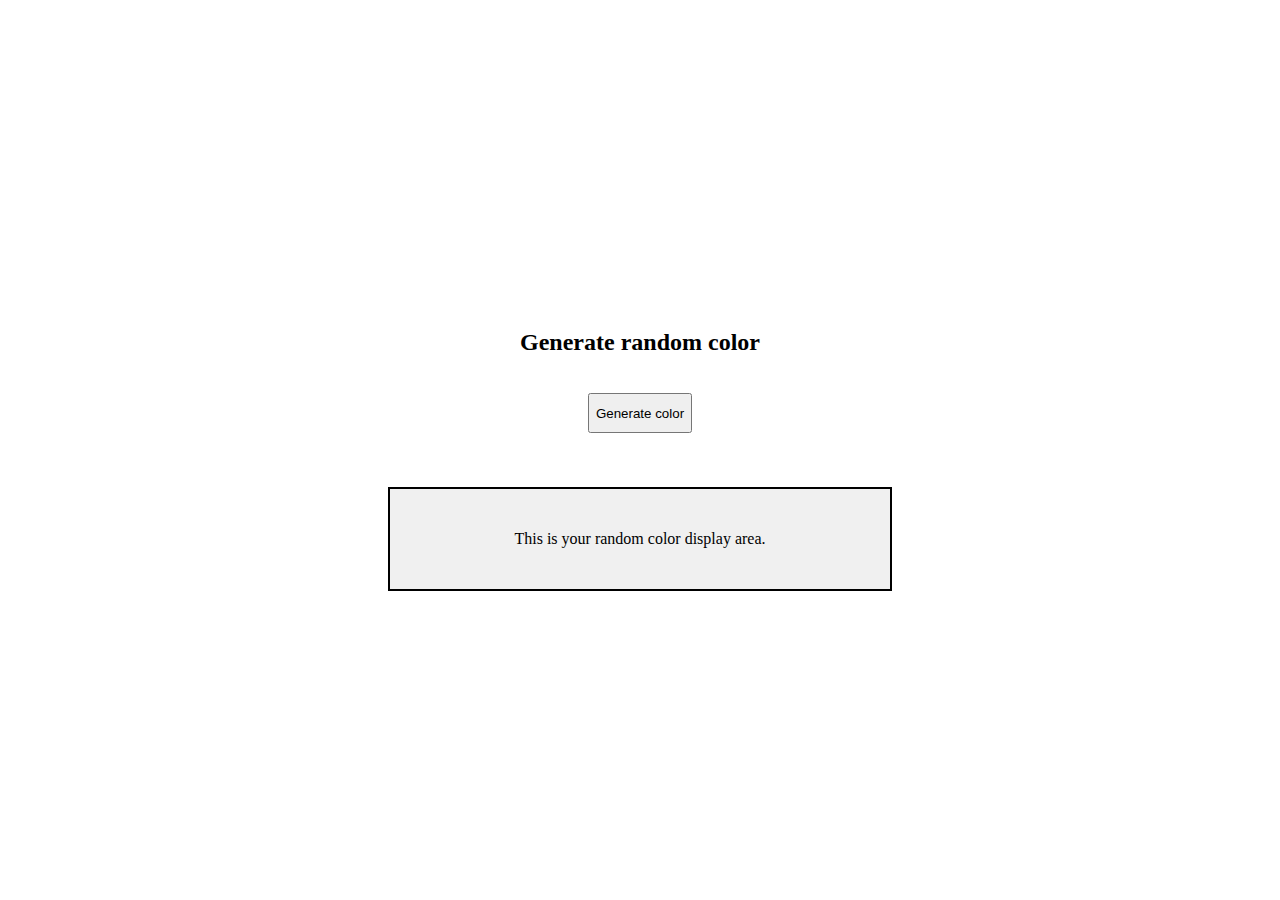
<file: Colors Generator/index.html>
<!DOCTYPE html>
<html lang="en">
<head>
    <meta charset="UTF-8">
    <meta name="viewport" content="width=device-width, initial-scale=1.0">
    <link rel="stylesheet" href="style.css">
    <title>Document</title>
    
</head>
<body>
   



    <h2>Generate random color</h2>
    <br />
    <button style="height: 40px;" >Generate color</button>
    <br/>
    <br/>
    <br/>

    <div >
        This is your random color display area.
    </div>


    <script src="script.js"></script>
</body>
</html>
</file>
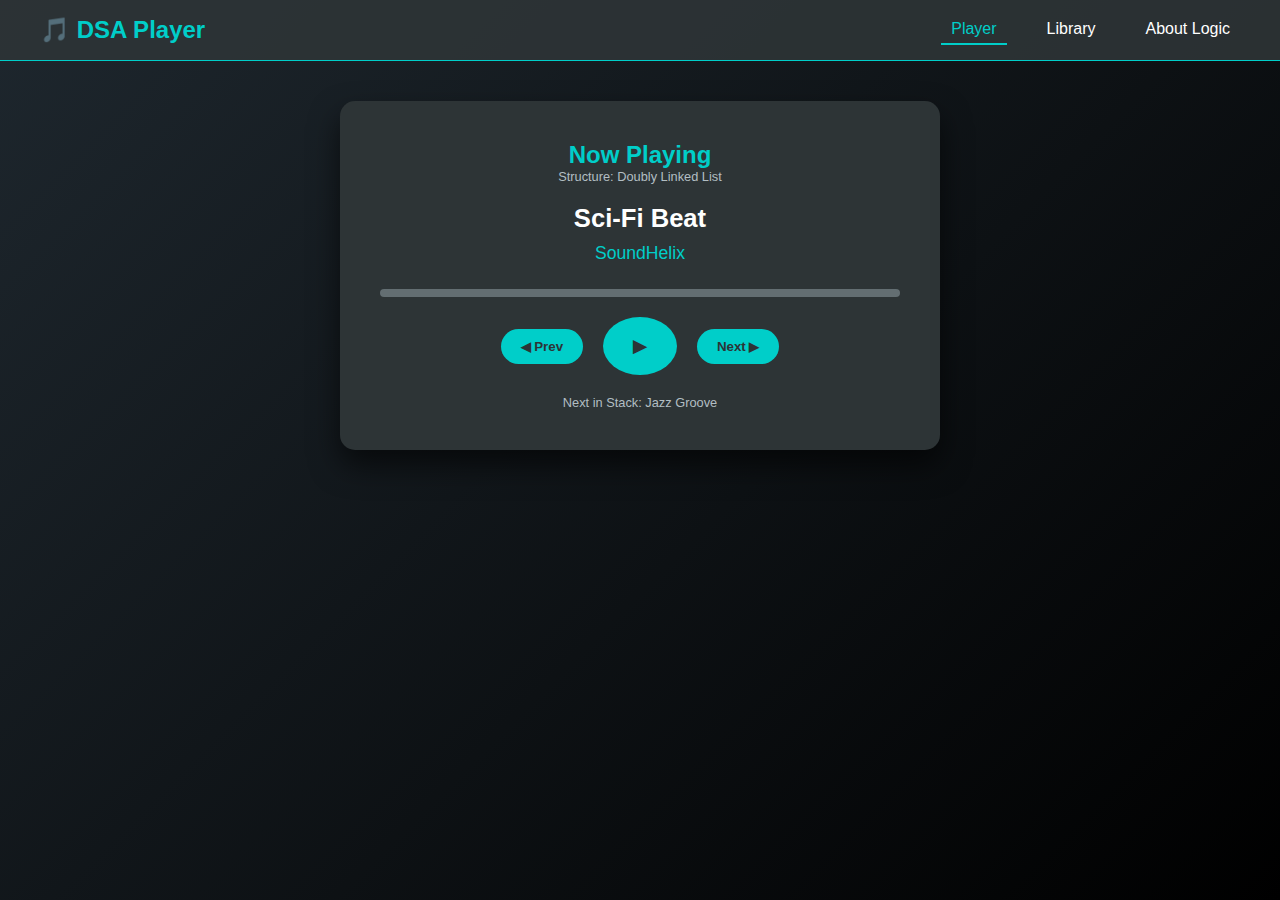
<file: Song Player/index.html>
<!-- <!DOCTYPE html>
<html lang="en">
<head>
    <meta charset="UTF-8">
    <meta name="viewport" content="width=device-width, initial-scale=1.0">
    <title>Music Player</title>
    <link rel="stylesheet" href="style.css">
</head>
<body>

    <div class="player-container">
        <header>
            <h2>Music Player</h2>
            <p>Structure: Doubly Linked List</p>
        </header>

        <div class="song-info">
            <h1 id="title">Select a Song</h1>
            <h3 id="artist">...</h3>
        </div>

        <audio id="audio-player"></audio>

        <div class="progress-container">
            <div class="progress" id="progress"></div>
        </div>

        <div class="buttons">
            <button id="prev-btn" class="action-btn" title="Previous Node">
                &#9664; Prev
            </button>
            
            <button id="play-btn" class="action-btn big" title="Play/Pause">
                &#9658; </button>
            
            <button id="next-btn" class="action-btn" title="Next Node">
                Next &#9654;
            </button>
        </div>

        <div class="playlist-section">
            <h4>Current Queue (Linked List Traversal)</h4>
            <ul id="playlist-ui">
                </ul>
        </div>

        <div class="add-song-section">
            <input type="text" id="input-title" placeholder="Song Title">
            <input type="text" id="input-artist" placeholder="Artist Name">
            <button id="add-btn">Add Node</button>
        </div>
    </div>

    <script src="script.js"></script>
</body>
</html>



















 -->















 <!DOCTYPE html>
<html lang="en">
<head>
    <meta charset="UTF-8">
    <meta name="viewport" content="width=device-width, initial-scale=1.0">
    <title>DSA Music Player Pro</title>
    <link rel="stylesheet" href="style.css">
</head>
<body>

    <nav class="navbar">
        <div class="logo">🎵 DSA Player</div>
        <ul class="nav-links">
            <li onclick="showPage('home')" class="active-link">Player</li>
            <li onclick="showPage('library')">Library</li>
            <li onclick="showPage('about')">About Logic</li>
        </ul>
    </nav>

    <div id="home" class="page-section active-page">
        <div class="player-container">
            <header>
                <h2>Now Playing</h2>
                <p>Structure: Doubly Linked List</p>
            </header>

            <div class="song-info">
                <h1 id="title">Select a Song</h1>
                <h3 id="artist">...</h3>
            </div>

            <audio id="audio-player"></audio>

            <div class="progress-container" id="progress-container">
                <div class="progress" id="progress"></div>
            </div>

            <div class="buttons">
                <button id="prev-btn" class="action-btn" title="Previous Node">&#9664; Prev</button>
                <button id="play-btn" class="action-btn big" title="Play/Pause">&#9658;</button>
                <button id="next-btn" class="action-btn" title="Next Node">Next &#9654;</button>
            </div>
            
            <div class="mini-queue">
                <p>Next in Stack: <span id="next-song-preview">None</span></p>
            </div>
        </div>
    </div>

    <div id="library" class="page-section">
        <div class="content-box">
            <h2>Music Library</h2>
            <p>Full Linked List Traversal View</p>
            
            <div class="add-song-section">
                <input type="text" id="input-title" placeholder="Song Title">
                <input type="text" id="input-artist" placeholder="Artist Name">
                <button id="add-btn">Append Node</button>
            </div>

            <ul id="playlist-ui" class="full-playlist">
                </ul>
        </div>
    </div>

    <div id="about" class="page-section">
        <div class="content-box">
            <h2>Project Documentation</h2>
            <h3>Why Doubly Linked List?</h3>
            <p>This project uses a <strong>Doubly Linked List (DLL)</strong> data structure to manage the song queue efficiently.</p>
            
            <div class="stats-grid">
                <div class="stat-card">
                    <h4>Next/Prev</h4>
                    <p>O(1)</p>
                    <small>Instant access to neighbor nodes.</small>
                </div>
                <div class="stat-card">
                    <h4>Insertion</h4>
                    <p>O(1)</p>
                    <small>Efficient appending at Tail.</small>
                </div>
                <div class="stat-card">
                    <h4>Traversal</h4>
                    <p>O(n)</p>
                    <small>Linear scan for playlist view.</small>
                </div>
            </div>

            <p class="tech-note">
                Unlike arrays, the DLL allows bidirectional traversal (Previous/Next) without index calculations, making it ideal for music players where "Previous Song" is a core feature.
            </p>
        </div>
    </div>

    <script src="script.js"></script>
</body>
</html>
</file>
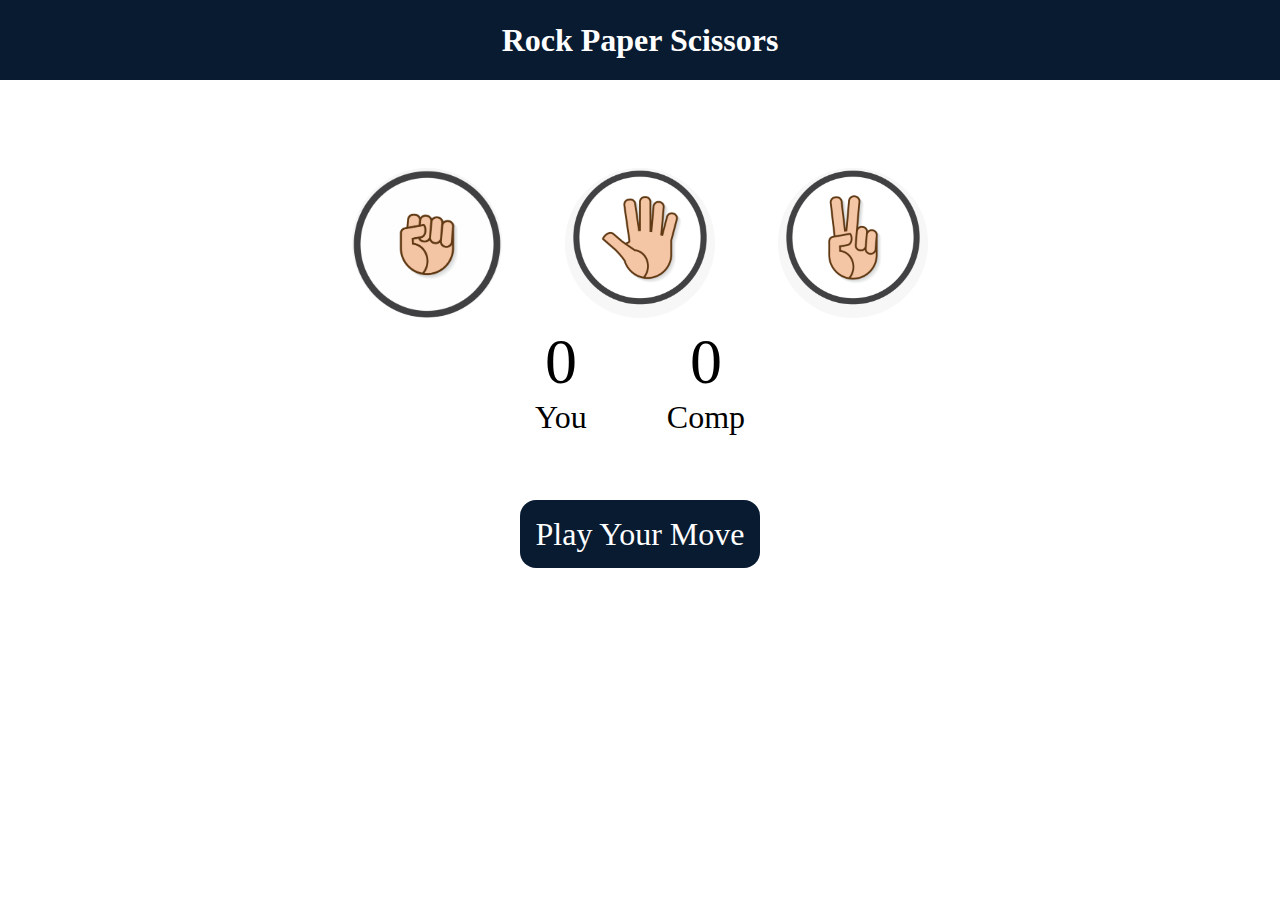
<file: STONE PAPER SCSSOR GAME/index.html>
<!DOCTYPE html>
<html lang="en">
<head>
    <meta charset="UTF-8">
    <meta name="viewport" content="width=device-width, initial-scale=1.0">
    <title>Document</title>
    <link rel="stylesheet" href="style.css">
</head>
<body>
    <h1>Rock Paper Scissors</h1>     
 <div class="choices">
    <div class="choice" id="rock">
        <img src="stones.png">
    </div>
    <div class="choice" id="paper">
        <img src="papers1.png">
    </div>
    <div class="choice" id="scissors">
        <img src="scissors2.png">
    </div>
 </div>

 <div class="score-board">
    <div class="score"> 
        <P id="user-score">0</P>
        <p>You</p>
    </div>
    <div class="score"> 
        <P id="comp-score">0</P>
        <p>Comp</p>
    </div>
 </div>

 <div class="msg-container">
     <P id="msg">Play Your Move</P>
 </div>
    <script src="app.js">  </script>
</body>
</html>
</file>
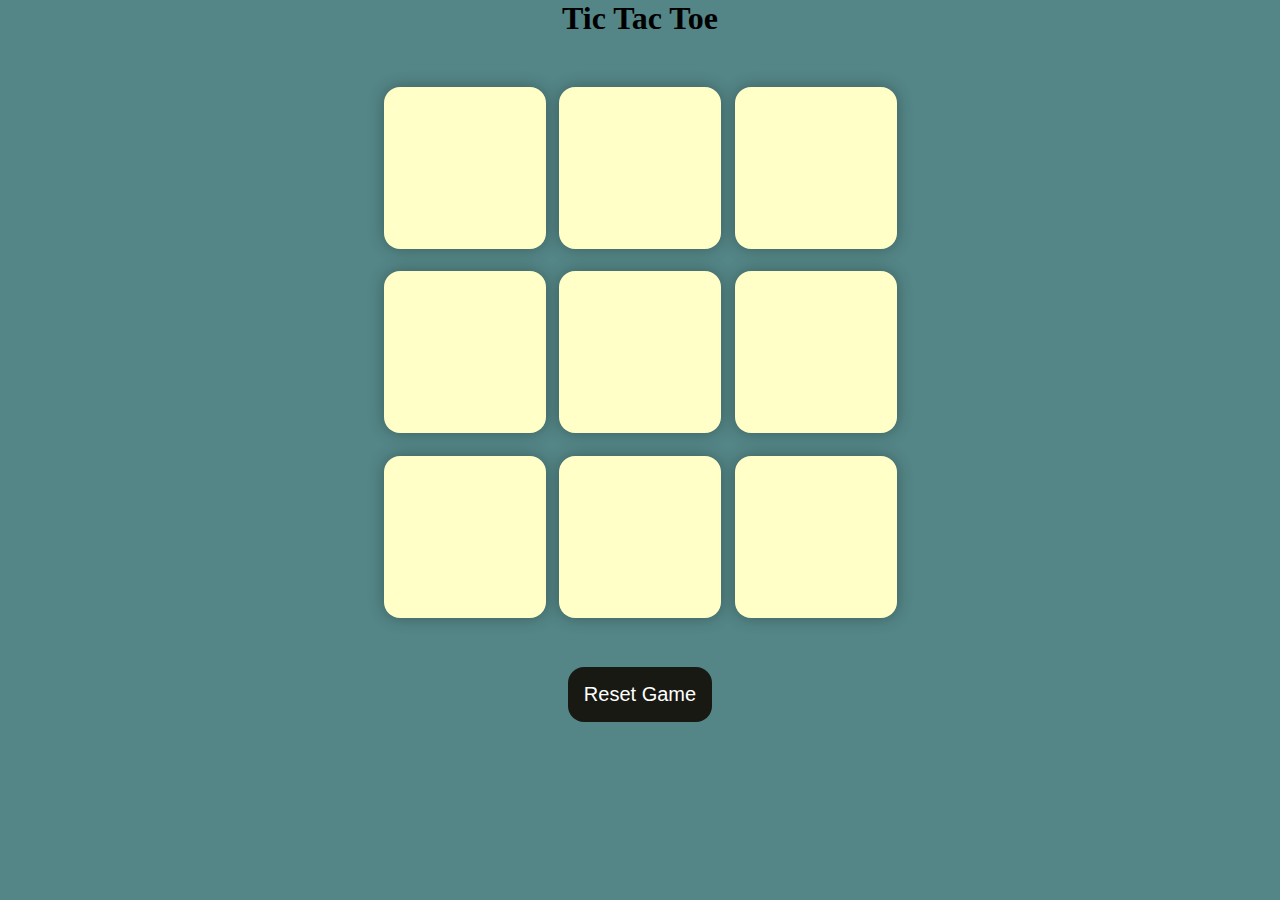
<file: Tic Tac Toe/index.html>
<!DOCTYPE html>
<html lang="en">
<head>
    <meta charset="UTF-8">
    <meta name="viewport" content="width=device-width, initial-scale=1.0">
    <title>Document</title>
    <link rel="stylesheet" href="style.css"> </link>
</head>
<body>
    <div class="msg-container hide">
        <p id="msg">winner</p>
        <button id="new-btn">New Game</button>
    </div>
    <main>
        <h1>Tic Tac Toe</h1>
    <div class="container">
        <div class="game">
            <button class="box"></button>
            <button class="box"></button>
            <button class="box"></button>
            <button class="box"></button>
            <button class="box"></button>
            <button class="box"></button>
            <button class="box"></button>
            <button class="box"></button>
            <button class="box"></button>
        </div>
    </div>
    <button id="reset-btn">Reset Game</button>
    </main>
    
    <script src="app.js"></script>
</body>
</html>
</file>
<file: Colors Generator/style.css>
body {
    display: flex;
    flex-direction: column; 
    justify-content: center;
    align-items: center;
    height: 100vh;
    margin: 0; 
}

div {
    height: 100px;
    width: 500px;
    border: 2px solid black;
    display: flex;
    justify-content: center;
    align-items: center;
    background-color: #f0f0f0; 
}
</file>
<file: Song Player/style.css>
/* * {
    box-sizing: border-box;
    margin: 0;
    padding: 0;
}

body {
    font-family: 'Segoe UI', Tahoma, Geneva, Verdana, sans-serif;
    background: linear-gradient(135deg, #2d3436, #000000);
    color: #fff;
    display: flex;
    justify-content: center;
    align-items: center;
    min-height: 100vh;
}


.player-container {
    background-color: #1e272e;
    width: 380px;
    border-radius: 15px;
    box-shadow: 0 15px 30px rgba(0,0,0,0.6);
    padding: 30px;
    text-align: center;
}

header h2 { color: #00cec9; margin-bottom: 5px; }
header p { color: #b2bec3; font-size: 0.8rem; margin-bottom: 20px; }


.song-info h1 { font-size: 1.4rem; margin-bottom: 5px; }
.song-info h3 { font-size: 1rem; color: #00cec9; font-weight: normal; margin-bottom: 20px;}


.progress-container {
    background-color: #636e72;
    border-radius: 5px;
    margin: 15px 0;
    height: 6px;
    width: 100%;
    overflow: hidden;
}

.progress {
    background-color: #00cec9;
    height: 100%;
    width: 0%;
    transition: width 0.1s linear;
}


.buttons {
    display: flex;
    justify-content: center;
    align-items: center;
    gap: 20px;
    margin-bottom: 20px;
}

.action-btn {
    background: #00cec9;
    border: none;
    color: #2d3436;
    padding: 10px 20px;
    border-radius: 30px;
    font-weight: bold;
    cursor: pointer;
    transition: transform 0.2s;
}

.action-btn:hover { transform: scale(1.05); background: #fff; }
.action-btn:active { transform: scale(0.95); }


.action-btn.big {
    padding: 15px 25px;
    font-size: 1.5rem;
    border-radius: 50%;
}


.playlist-section { text-align: left; margin-top: 20px; border-top: 1px solid #636e72; padding-top: 10px; }
.playlist-section h4 { color: #b2bec3; font-size: 0.8rem; margin-bottom: 10px; }

ul { list-style: none; max-height: 150px; overflow-y: auto; }
li {
    padding: 8px 10px;
    border-radius: 5px;
    margin-bottom: 5px;
    font-size: 0.9rem;
    display: flex; justify-content: space-between;
    background: #353b48;
}
li.active { background: #00cec9; color: #2d3436; font-weight: bold; }


.add-song-section { margin-top: 20px; display: flex; gap: 5px; }
.add-song-section input { width: 35%; padding: 8px; border-radius: 5px; border: none; }
.add-song-section button { width: 30%; background: #00cec9; border: none; border-radius: 5px; cursor: pointer; font-weight: bold;}
 */











 /* General Reset */
* { box-sizing: border-box; margin: 0; padding: 0; }

body {
    font-family: 'Segoe UI', Tahoma, Geneva, Verdana, sans-serif;
    background: linear-gradient(135deg, #1e272e, #000000);
    color: #fff;
    min-height: 100vh;
    display: flex;
    flex-direction: column;
    align-items: center;
}

/* ================= NAVIGATION BAR ================= */
.navbar {
    width: 100%;
    background: rgba(45, 52, 54, 0.9);
    padding: 15px 40px;
    display: flex;
    justify-content: space-between;
    align-items: center;
    border-bottom: 1px solid #00cec9;
    position: sticky;
    top: 0;
    z-index: 100;
}

.logo { font-size: 1.5rem; font-weight: bold; color: #00cec9; }

.nav-links { list-style: none; display: flex; gap: 30px; }

.nav-links li {
    cursor: pointer;
    font-weight: 500;
    transition: color 0.3s;
    padding: 5px 10px;
}

.nav-links li:hover, .active-link {
    color: #00cec9;
    border-bottom: 2px solid #00cec9;
}

/* ================= PAGE SECTIONS ================= */
.page-section {
    display: none; /* Hidden by default */
    width: 100%;
    max-width: 600px;
    margin-top: 40px;
    animation: fadeIn 0.5s ease;
}

.active-page { display: block; } /* Only active page shows */

@keyframes fadeIn {
    from { opacity: 0; transform: translateY(10px); }
    to { opacity: 1; transform: translateY(0); }
}

/* ================= PLAYER STYLES (HOME) ================= */
.player-container {
    background-color: #2d3436;
    border-radius: 15px;
    box-shadow: 0 15px 30px rgba(0,0,0,0.6);
    padding: 40px;
    text-align: center;
}

header h2 { color: #00cec9; }
header p { color: #b2bec3; font-size: 0.8rem; margin-bottom: 20px; }

.song-info h1 { font-size: 1.6rem; margin: 10px 0; }
.song-info h3 { font-size: 1.1rem; color: #00cec9; font-weight: normal; margin-bottom: 25px; }

.progress-container {
    background-color: #636e72;
    border-radius: 5px;
    margin: 20px 0;
    height: 8px;
    width: 100%;
    cursor: pointer;
}

.progress {
    background-color: #00cec9;
    height: 100%;
    width: 0%;
}

.buttons {
    display: flex;
    justify-content: center;
    align-items: center;
    gap: 20px;
    margin-bottom: 20px;
}

.action-btn {
    background: #00cec9;
    border: none;
    color: #2d3436;
    padding: 10px 20px;
    border-radius: 30px;
    font-weight: bold;
    cursor: pointer;
    transition: transform 0.2s;
}

.action-btn:hover { transform: scale(1.05); background: #fff; }
.action-btn.big { padding: 15px 25px; font-size: 1.5rem; border-radius: 50%; }

.mini-queue { font-size: 0.8rem; color: #b2bec3; margin-top: 15px; }

/* ================= LIBRARY & ABOUT STYLES ================= */
.content-box {
    background-color: #2d3436;
    padding: 30px;
    border-radius: 15px;
    min-height: 400px;
}

.content-box h2 { border-bottom: 2px solid #00cec9; display: inline-block; margin-bottom: 20px; padding-bottom: 5px; }

/* Library List */
.full-playlist { list-style: none; margin-top: 20px; }
.full-playlist li {
    padding: 12px;
    border-bottom: 1px solid #636e72;
    display: flex;
    justify-content: space-between;
}
.full-playlist li:hover { background: #353b48; }
.full-playlist li.active { color: #00cec9; font-weight: bold; border-left: 4px solid #00cec9; }

/* Inputs */
.add-song-section { display: flex; gap: 10px; margin-bottom: 20px; }
.add-song-section input { flex: 1; padding: 10px; border-radius: 5px; border: none; }
.add-song-section button { padding: 10px 20px; background: #00cec9; border: none; border-radius: 5px; font-weight: bold; cursor: pointer; }

/* About Grid */
.stats-grid { display: flex; gap: 15px; margin: 20px 0; }
.stat-card {
    flex: 1;
    background: #353b48;
    padding: 15px;
    border-radius: 10px;
    text-align: center;
}
.stat-card h4 { color: #b2bec3; margin-bottom: 5px; }
.stat-card p { font-size: 1.5rem; font-weight: bold; color: #00cec9; }
.tech-note { background: #1e272e; padding: 15px; border-radius: 5px; border-left: 4px solid #00cec9; line-height: 1.5; }
</file>
<file: STONE PAPER SCSSOR GAME/style.css>
* {
    padding: 0;
    margin: 0;
    text-align: center;
}

h1 {
    background-color: #081b31;
    color: #fff;
    height: 5rem;
    line-height: 5rem;
}

.choice {
    height: 165px;
    width: 165px;
    border-radius: 50%;
    display: flex;
    align-items: center;
    justify-content: center;
}

.choice:hover {
    cursor: pointer;
    opacity: 0.4;
    /* border: 2.5px solid #081b31; */
    /* background-color: #081b31; */
}

img {
    height: 150px;
    width: 150px;
    object-fit: cover;
    border-radius: 50%;
}

.choices {
    display: flex;
    align-items: center;
    justify-content: center;
    gap: 3rem;
    margin-top: 5rem;

}

.score-board {
    display: flex;
    align-items: center;
    justify-content: center;
    font-size: 2rem;
    gap: 5rem;
}

#user-score, #comp-score {
    font-size: 4rem;
}

.msg-container {
    margin-top: 5rem;
}

#msg {
    background-color: #081b31;
    color: #fff;
    font-size: 2rem;
    display: inline;
    padding: 1rem;
    border-radius: 1rem;
}
</file>
<file: Tic Tac Toe/style.css>
* {
    margin: 0;
    padding: 0;
}

body {
    background-color: #548687;
    text-align: center;
}

.container {
    height: 70vh;
    display: flex;
    justify-content: center;
    align-items: center;
}

.game {
    height: 60vmin;
    width: 60vmin;
    display: flex;
    flex-wrap: wrap;
    justify-content: center;
    align-items: center;
    gap: 1.5vmin;
}

.box {
    height: 18vmin;
    width: 18vmin;
    border-radius: 1rem;
    border: none;
    box-shadow: 0 0 1rem rgba(0,0,0,0.3);
    font-size: 8vmin;
    color: #b0413e;
    background-color: #ffffc7;
}

#reset-btn {
    padding: 1rem;
    font-size: 1.25rem;
    background-color: #191913;
    color: #fff;
    border-radius: 1rem;
    border: none;
}

#new-btn {
    padding: 1rem;
    font-size: 1.25rem;
    background-color: #191913;
    color: #fff;
    border-radius: 1rem;
    border: none;
}

#msg {
    color: #ffffc7;
    font-size: 5vmin;
}

.msg-container {
    height: 100vmin;
    display: flex;
    justify-content: center;
    align-items: center;
    flex-direction: column;
    gap: 4rem;
}

.hide {
    display: none;

}
</file>
